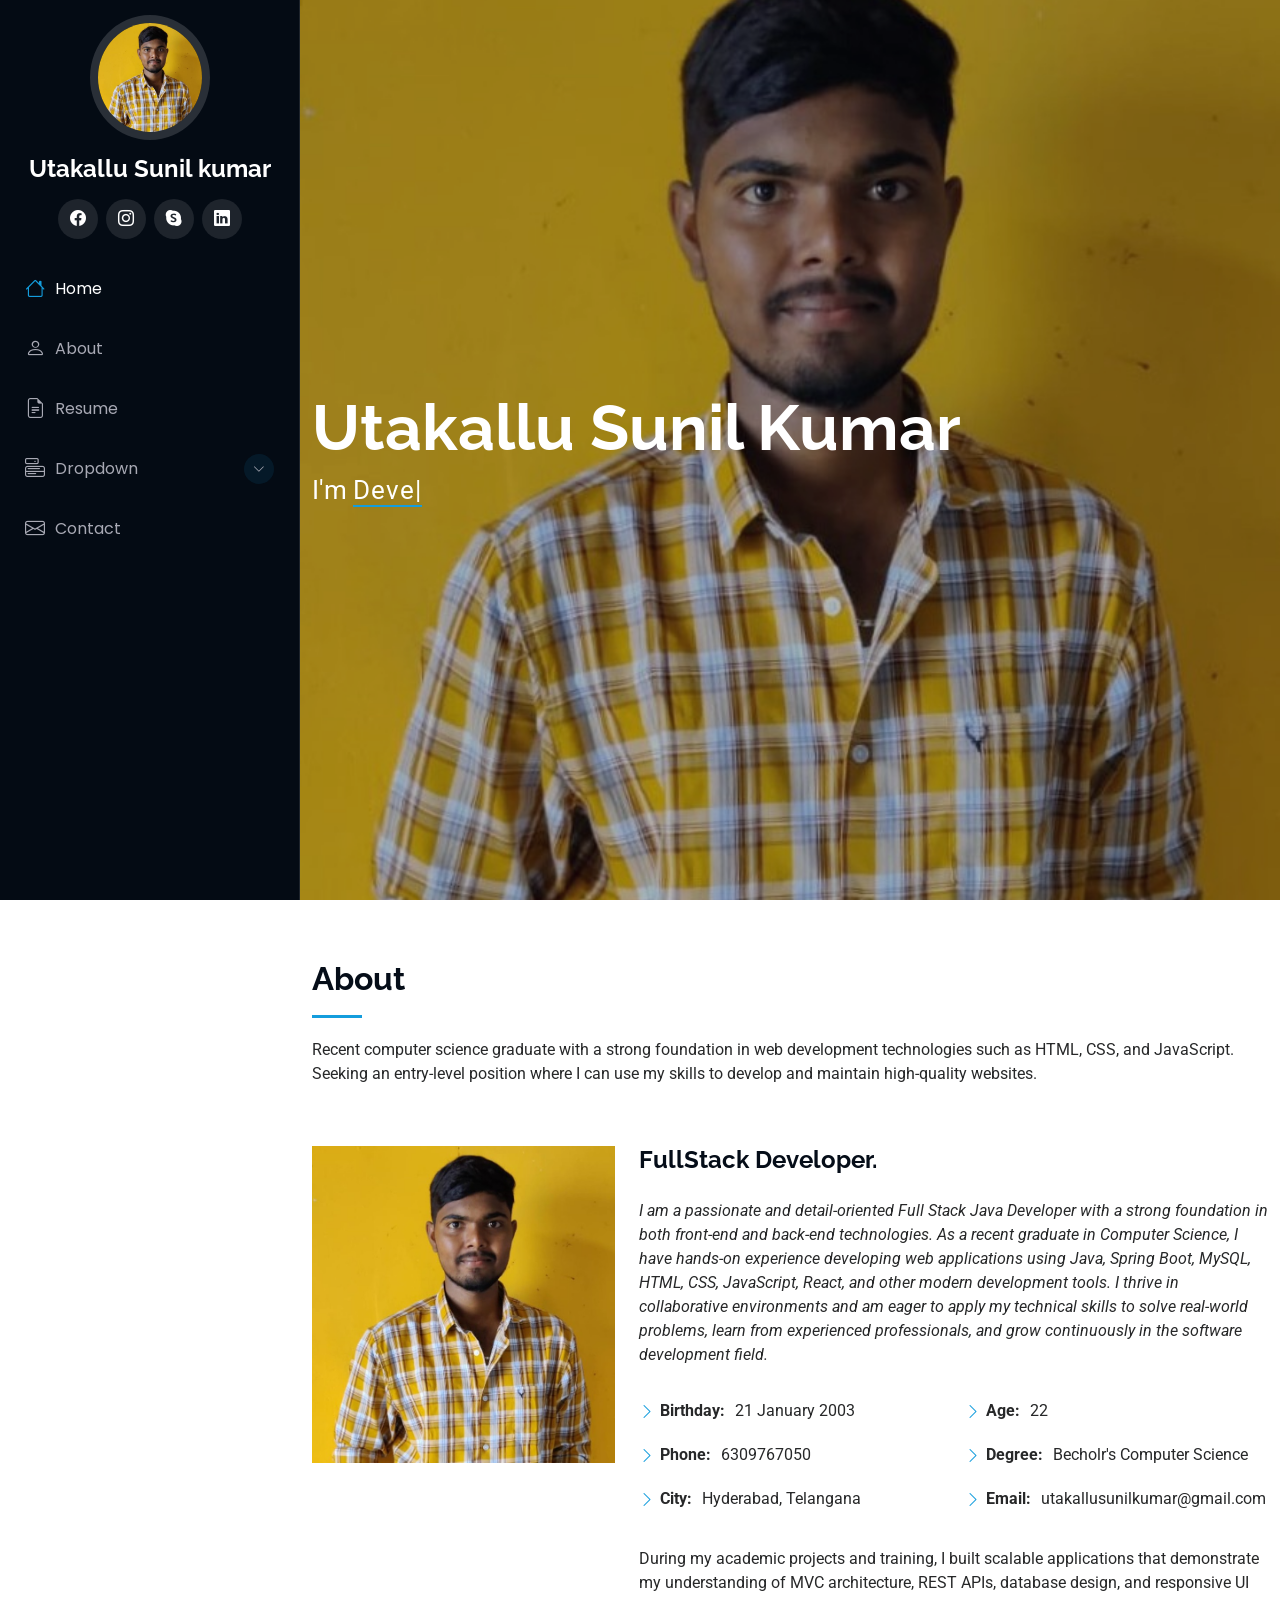
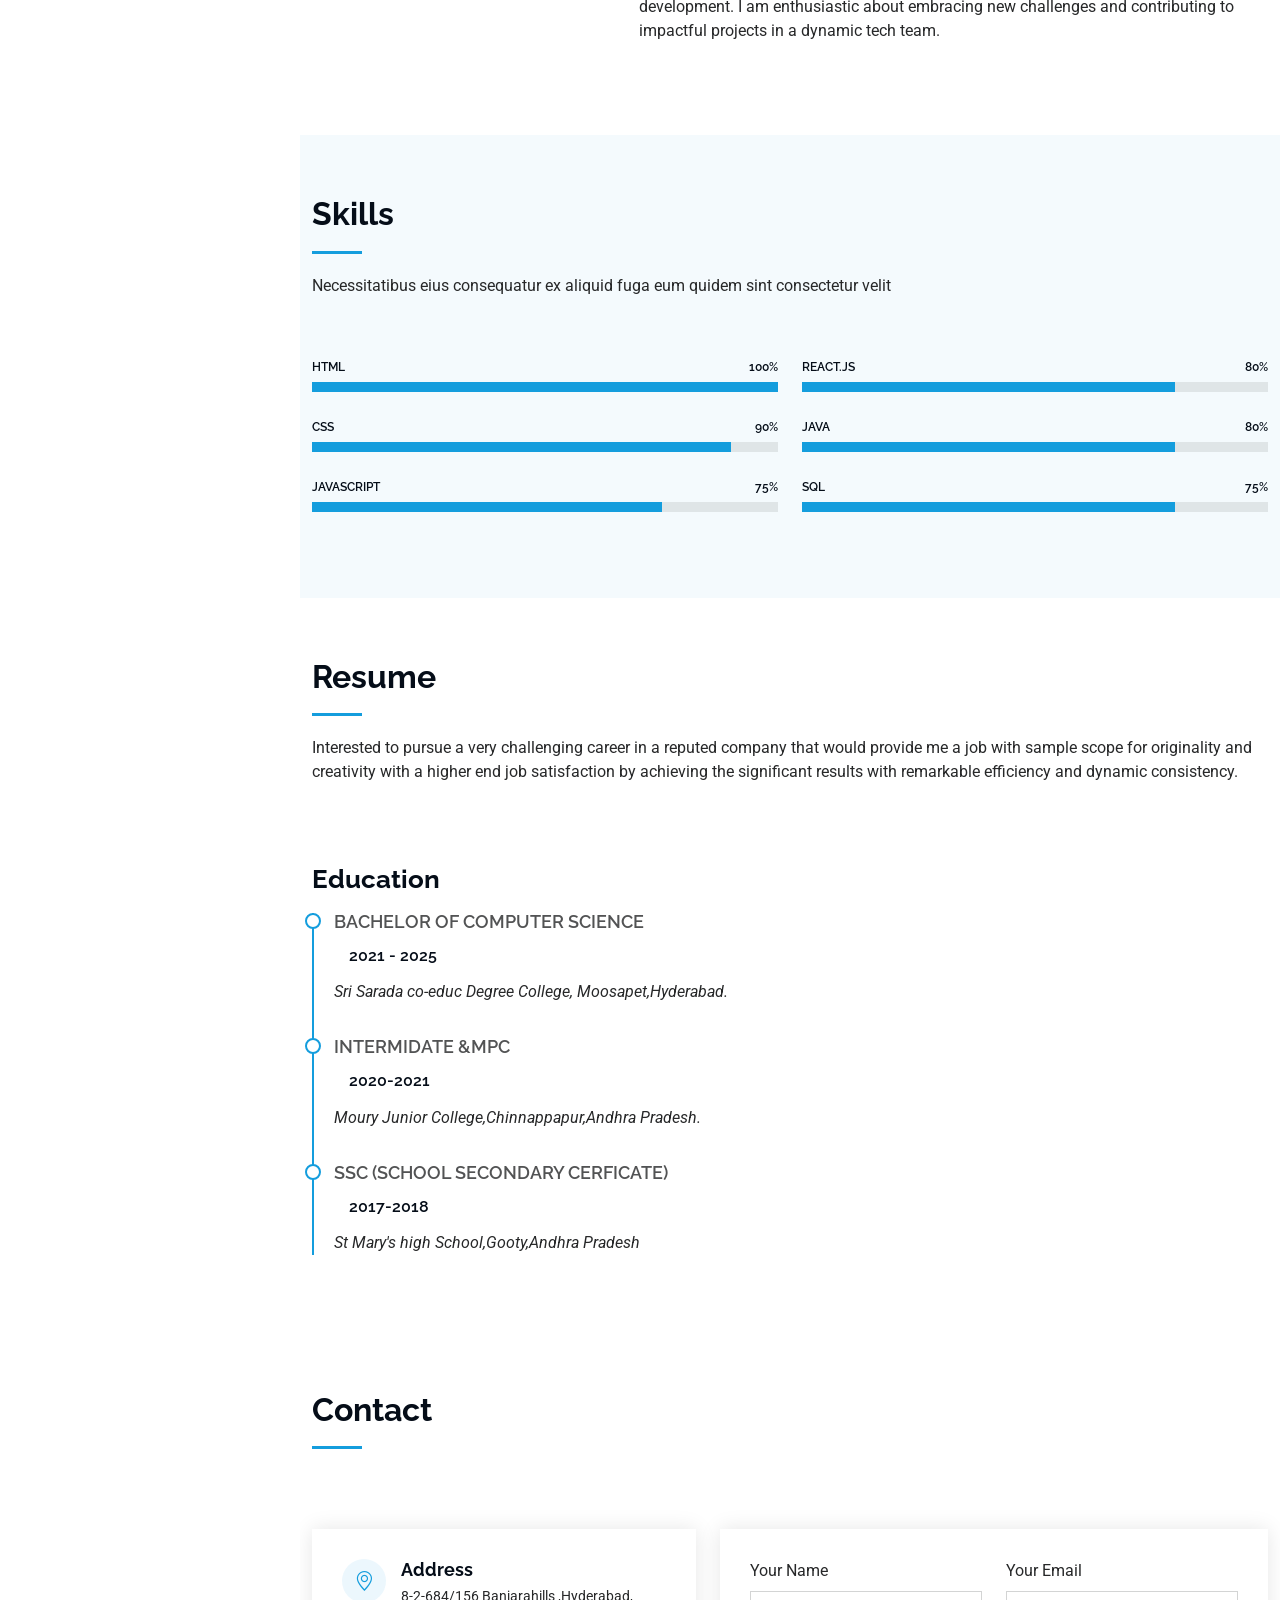
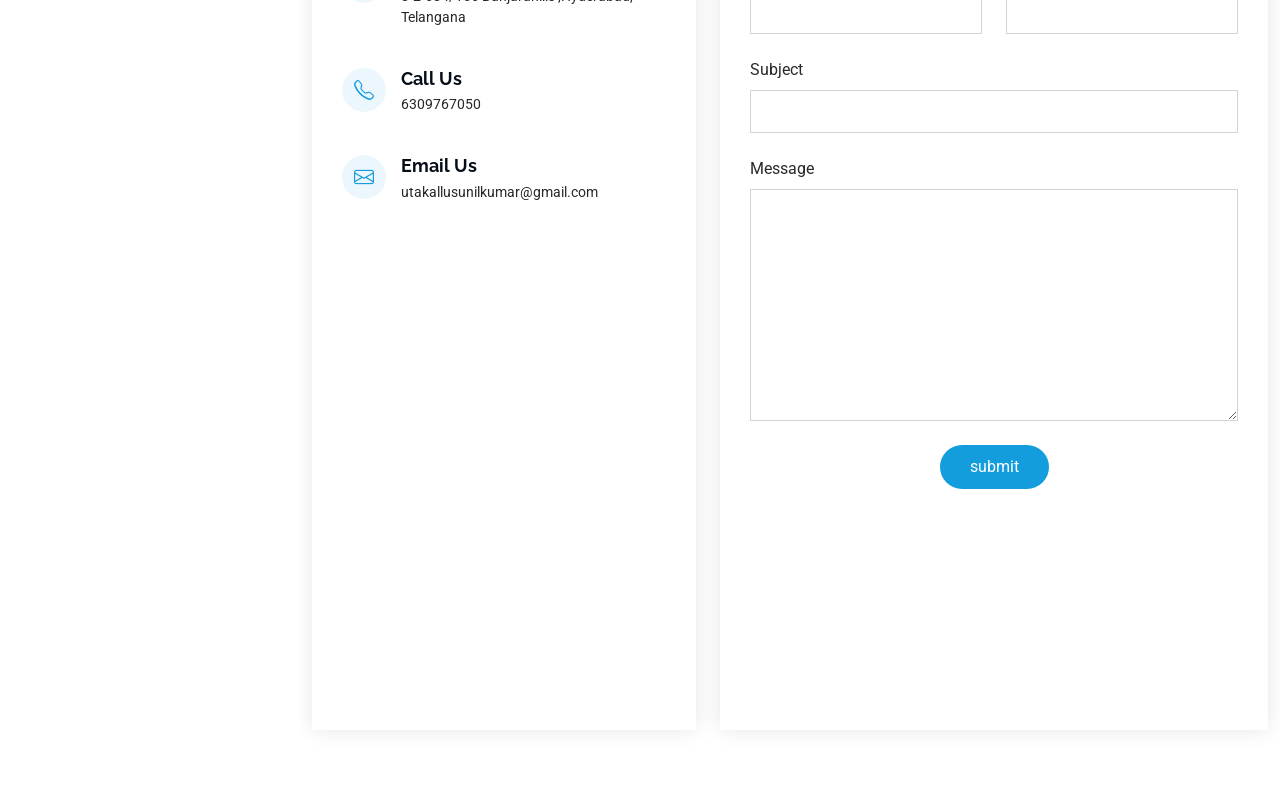
<file: iPortfolio/index.html>
<!DOCTYPE html>
<html lang="en">

<head>
  <meta charset="utf-8">
  <meta content="width=device-width, initial-scale=1.0" name="viewport">
  <title>sunilkumar</title>
  <meta content="" name="description">
  <meta content="" name="keywords">

  <!-- Favicons -->
  <link href="assets/img/favicon.png" rel="icon">
  <link href="assets/img/apple-touch-icon.png" rel="apple-touch-icon">

  <!-- Fonts -->
  <link href="https://fonts.googleapis.com" rel="preconnect">
  <link href="https://fonts.gstatic.com" rel="preconnect" crossorigin>
  <link
    href="https://fonts.googleapis.com/css2?family=Roboto:ital,wght@0,100;0,300;0,400;0,500;0,700;0,900;1,100;1,300;1,400;1,500;1,700;1,900&family=Poppins:ital,wght@0,100;0,200;0,300;0,400;0,500;0,600;0,700;0,800;0,900;1,100;1,200;1,300;1,400;1,500;1,600;1,700;1,800;1,900&family=Raleway:ital,wght@0,100;0,200;0,300;0,400;0,500;0,600;0,700;0,800;0,900;1,100;1,200;1,300;1,400;1,500;1,600;1,700;1,800;1,900&display=swap"
    rel="stylesheet">

  <!-- Vendor CSS Files -->
  <link href="assets/vendor/bootstrap/css/bootstrap.min.css" rel="stylesheet">
  <link href="assets/vendor/bootstrap-icons/bootstrap-icons.css" rel="stylesheet">
  <link href="assets/vendor/aos/aos.css" rel="stylesheet">
  <link href="assets/vendor/glightbox/css/glightbox.min.css" rel="stylesheet">
  <link href="assets/vendor/swiper/swiper-bundle.min.css" rel="stylesheet">

  <!-- Main CSS File -->
  <link href="assets/css/main.css" rel="stylesheet">

  <!-- =======================================================
  * Template Name: iPortfolio
  * Template URL: https://bootstrapmade.com/iportfolio-bootstrap-portfolio-websites-template/
  * Updated: Jun 29 2024 with Bootstrap v5.3.3
  * Author: BootstrapMade.com
  * License: https://bootstrapmade.com/license/
  ======================================================== -->
</head>

<body class="index-page">

  <header id="header" class="header dark-background d-flex flex-column">
    <i class="header-toggle d-xl-none bi bi-list"></i>

    <div class="profile-img">
      <img src="./assets/img/WhatsApp Image 2025-06-06 at 23.18.42_8cd6d3ab.jpg" alt=""
        class="img-fluid rounded-circle">
    </div>

    <a href="index.html" class="logo d-flex align-items-center justify-content-center">
      <!-- Uncomment the line below if you also wish to use an image logo -->
      <!-- <img src="assets/img/logo.png" alt=""> -->
      <h1 class="sitename">Utakallu Sunil kumar</h1>
    </a>

    <div class="social-links text-center">

      <a href="https://www.facebook.com/usunilkumar.munna?mibextid=ZbWKwL" class="facebook"><i
          class="bi bi-facebook"></i></a>
      <a href="https://www.instagram.com/sunil_kumar_6309" class="instagram"><i
          class="bi bi-instagram"></i></a>
      <a href="#" class="google-plus"><i class="bi bi-skype"></i></a>
      <a href="#" class="linkedin"><i class="bi bi-linkedin"></i></a>
    </div>

    <nav id="navmenu" class="navmenu">
      <ul>
        <li><a href="#hero" class="active"><i class="bi bi-house navicon"></i>Home</a></li>
        <li><a href="#about"><i class="bi bi-person navicon"></i> About</a></li>
        <li><a href="#resume"><i class="bi bi-file-earmark-text navicon"></i> Resume</a></li>

        <li class="dropdown"><a href="#"><i class="bi bi-menu-button navicon"></i> <span>Dropdown</span> <i
              class="bi bi-chevron-down toggle-dropdown"></i></a>
          <ul>
            <li><a href="#">Dropdown 1</a></li>
            <li class="dropdown"><a href="#"><span>Deep Dropdown</span> <i
                  class="bi bi-chevron-down toggle-dropdown"></i></a>
              <ul>
                <li><a href="#">Deep Dropdown 1</a></li>
                <li><a href="#">Deep Dropdown 2</a></li>
                <li><a href="#">Deep Dropdown 3</a></li>
                <li><a href="#">Deep Dropdown 4</a></li>
                <li><a href="#">Deep Dropdown 5</a></li>
              </ul>
            </li>
            <li><a href="#">Dropdown 2</a></li>
            <li><a href="#">Dropdown 3</a></li>
            <li><a href="#">Dropdown 4</a></li>
          </ul>
        </li>
        <li><a href="#contact"><i class="bi bi-envelope navicon"></i> Contact</a></li>
      </ul>
    </nav>

  </header>

  <main class="main">

    <!-- Hero Section -->
    <section id="hero" class="hero section dark-background">

      <img src="./assets/img/WhatsApp Image 2025-06-06 at 23.18.42_8cd6d3ab.jpg" alt="" data-aos="fade-in" class="">

      <div class="container" data-aos="fade-up" data-aos-delay="100">
        <h2>Utakallu Sunil Kumar</h2>
        <p>I'm <span class="typed" data-typed-items=" Developer">FullStack Developer</span><span
            class="typed-cursor typed-cursor--blink" aria-hidden="true"></span><span
            class="typed-cursor typed-cursor--blink" aria-hidden="true"></span></p>
      </div>

    </section><!-- /Hero Section -->

    <!-- About Section -->
    <section id="about" class="about section">

      <!-- Section Title -->
      <div class="container section-title" data-aos="fade-up">
        <h2>About</h2>
        <p>Recent computer science graduate with a strong foundation in web development technologies such as HTML, CSS,
          and JavaScript. Seeking an entry-level position where I can use my skills to develop and maintain high-quality
          websites.</p>
      </div><!-- End Section Title -->

      <div class="container" data-aos="fade-up" data-aos-delay="100">

        <div class="row gy-4 justify-content-center">
          <div class="col-lg-4">
            <img src="./assets/img/WhatsApp Image 2025-06-06 at 23.18.42_8cd6d3ab.jpg" class="img-fluid" alt="">
          </div>
          <div class="col-lg-8 content">
            <h2> FullStack Developer.</h2>
            <p class="fst-italic py-3">
              I am a passionate and detail-oriented Full Stack Java Developer with a strong foundation in both front-end
              and back-end technologies. As a recent graduate in Computer Science, I have hands-on experience developing
              web applications using Java, Spring Boot, MySQL, HTML, CSS, JavaScript, React, and other modern
              development tools. I thrive in collaborative environments and am eager to apply my technical skills to
              solve real-world problems, learn from experienced professionals, and grow continuously in the software
              development field.

            </p>
            <div class="row">
              <div class="col-lg-6">
                <ul>
                  <li><i class="bi bi-chevron-right"></i> <strong>Birthday:</strong> <span>21 January 2003</span></li>
                  <li><i class="bi bi-chevron-right"></i> <strong>Phone:</strong> <span>6309767050</span></li>
                  <li><i class="bi bi-chevron-right"></i> <strong>City:</strong> <span>Hyderabad, Telangana</span></li>
                </ul>
              </div>
              <div class="col-lg-6">
                <ul>
                  <li><i class="bi bi-chevron-right"></i> <strong>Age:</strong> <span>22</span></li>
                  <li><i class="bi bi-chevron-right"></i> <strong>Degree:</strong> <span>Becholr's Computer
                      Science</span></li>
                  <li><i class="bi bi-chevron-right"></i> <strong>Email:</strong>
                    <span>utakallusunilkumar@gmail.com</span>
                  </li>
                </ul>
              </div>
            </div>
            <p class="py-3">
              During my academic projects and training, I built scalable applications that demonstrate my understanding
              of MVC architecture, REST APIs, database design, and responsive UI development. I am enthusiastic about
              embracing new challenges and contributing to impactful projects in a dynamic tech team.
            </p>
          </div>
        </div>

      </div>

    </section><!-- /About Section -->

    <!-- Skills Section -->
    <section id="skills" class="skills section light-background">

      <!-- Section Title -->
      <div class="container section-title" data-aos="fade-up">
        <h2>Skills</h2>
        <p>Necessitatibus eius consequatur ex aliquid fuga eum quidem sint consectetur velit</p>
      </div><!-- End Section Title -->

      <div class="container" data-aos="fade-up" data-aos-delay="100">

        <div class="row skills-content skills-animation">

          <div class="col-lg-6">

            <div class="progress">
              <span class="skill"><span>HTML</span> <i class="val">100%</i></span>
              <div class="progress-bar-wrap">
                <div class="progress-bar" role="progressbar" aria-valuenow="100" aria-valuemin="0" aria-valuemax="100">
                </div>
              </div>
            </div><!-- End Skills Item -->

            <div class="progress">
              <span class="skill"><span>CSS</span> <i class="val">90%</i></span>
              <div class="progress-bar-wrap">
                <div class="progress-bar" role="progressbar" aria-valuenow="90" aria-valuemin="0" aria-valuemax="100">
                </div>
              </div>
            </div><!-- End Skills Item -->

            <div class="progress">
              <span class="skill"><span>JavaScript</span> <i class="val">75%</i></span>
              <div class="progress-bar-wrap">
                <div class="progress-bar" role="progressbar" aria-valuenow="75" aria-valuemin="0" aria-valuemax="100">
                </div>
              </div>
            </div><!-- End Skills Item -->

          </div>

          <div class="col-lg-6">

            <div class="progress">
              <span class="skill"><span>React.JS</span> <i class="val">80%</i></span>
              <div class="progress-bar-wrap">
                <div class="progress-bar" role="progressbar" aria-valuenow="80" aria-valuemin="0" aria-valuemax="100">
                </div>
              </div>
            </div><!-- End Skills Item -->


            <div class="progress">
              <span class="skill"><span>Java</span> <i class="val">80%</i></span>
              <div class="progress-bar-wrap">
                <div class="progress-bar" role="progressbar" aria-valuenow="80" aria-valuemin="0" aria-valuemax="100">
                </div>
              </div>
            </div><!--End skills item-->


            <div class="progress">
              <span class="skill"><span>SQL</span> <i class="val">75%</i></span>
              <div class="progress-bar-wrap">
                <div class="progress-bar" role="progressbar" aria-valuenow="80" aria-valuemin="0" aria-valuemax="100">
                </div>
              </div>
            </div>
          </div>

        </div>

      </div>

    </section><!-- /Skills Section -->

    <!-- Resume Section -->
    <section id="resume" class="resume section">

      <!-- Section Title -->
      <div class="container section-title" data-aos="fade-up">
        <h2>Resume</h2>
        <p>Interested to pursue a very challenging career in a reputed company that would provide me a job with sample
          scope for originality and creativity with a higher end job satisfaction by achieving the significant results
          with remarkable efficiency and dynamic consistency.</p>
      </div><!-- End Section Title -->

      <div class="container">

        <div class="row">

          <div class="col-lg-6" data-aos="fade-up" data-aos-delay="100">
            <!-- <h3 class="resume-title">Sumary</h3>

            <div class="resume-item pb-0">
              <h4>Brandon Johnson</h4>
              <p><em>Innovative and deadline-driven Graphic Designer with 3+ years of experience designing and developing user-centered digital/print marketing material from initial concept to final, polished deliverable.</em></p>
              <ul>
                <li>Portland par 127,Orlando, FL</li>
                <li>(123) 456-7891</li>
                <li>alice.barkley@example.com</li>
              </ul>
            </div>Edn Resume Item -->

            <h3 class="resume-title">Education</h3>
            <div class="resume-item">
              <h4>Bachelor of Computer Science</h4>
              <h5>2021 - 2025</h5>
              <p><em>Sri Sarada co-educ Degree College, Moosapet,Hyderabad.</em></p>
              <p></p>
            </div><!-- Edn Resume Item -->

            <div class="resume-item">
              <h4>Intermidate &amp;MPC</h4>
              <h5>2020-2021</h5>
              <p><em>Moury Junior College,Chinnappapur,Andhra Pradesh.</em></p>
              <p></p>
            </div><!-- Edn Resume Item -->
            <div class="resume-item">
              <h4>SSC (School Secondary Cerficate)</h4>
              <h5>2017-2018</h5>
              <p><em>St Mary's high School,Gooty,Andhra Pradesh</em></p>

            </div>
          </div>

          <!-- <div class="col-lg-6" data-aos="fade-up" data-aos-delay="200">
            <h3 class="resume-title">Professional Experience</h3>
            <div class="resume-item">
              <h4>Senior graphic design specialist</h4>
              <h5>2019 - Present</h5>
              <p><em>Experion, New York, NY </em></p>
              <ul>
                <li>Lead in the design, development, and implementation of the graphic, layout, and production communication materials</li>
                <li>Delegate tasks to the 7 members of the design team and provide counsel on all aspects of the project. </li>
                <li>Supervise the assessment of all graphic materials in order to ensure quality and accuracy of the design</li>
                <li>Oversee the efficient use of production project budgets ranging from $2,000 - $25,000</li>
              </ul>
            </div>Edn Resume Item -->

          <!-- <div class="resume-item">
              <h4>Graphic design specialist</h4>
              <h5>2017 - 2018</h5>
              <p><em>Stepping Stone Advertising, New York, NY</em></p>
              <ul>
                <li>Developed numerous marketing programs (logos, brochures,infographics, presentations, and advertisements).</li>
                <li>Managed up to 5 projects or tasks at a given time while under pressure</li>
                <li>Recommended and consulted with clients on the most appropriate graphic design</li>
                <li>Created 4+ design presentations and proposals a month for clients and account managers</li>
              </ul>
            </div>Edn Resume Item -->

        </div>

      </div>

      </div>

    </section><!-- /Resume Section -->

    <!-- Contact Section -->
    <section id="contact" class="contact section">

      <!-- Section Title -->
      <div class="container section-title" data-aos="fade-up">
        <h2>Contact</h2>
        <p></p>
      </div><!-- End Section Title -->

      <div class="container" data-aos="fade-up" data-aos-delay="100">

        <div class="row gy-4">

          <div class="col-lg-5">

            <div class="info-wrap">
              <div class="info-item d-flex" data-aos="fade-up" data-aos-delay="200">
                <i class="bi bi-geo-alt flex-shrink-0"></i>
                <div>
                  <h3>Address</h3>
                  <p>8-2-684/156 Banjarahills ,Hyderabad, Telangana</p>
                </div>
              </div><!-- End Info Item -->

              <div class="info-item d-flex" data-aos="fade-up" data-aos-delay="300">
                <i class="bi bi-telephone flex-shrink-0"></i>
                <div>
                  <h3>Call Us</h3>
                  <p>6309767050</p>
                </div>
              </div><!-- End Info Item -->

              <div class="info-item d-flex" data-aos="fade-up" data-aos-delay="400">
                <i class="bi bi-envelope flex-shrink-0"></i>
                <div>
                  <h3>Email Us</h3>
                  <p>utakallusunilkumar@gmail.com</p>
                </div>
              </div><!-- End Info Item -->

              <iframe src="https://www.google.com/maps/embed?pb=!1m17!1m12!1m3!1d3807.0638750360363!2d78.431264!3d17.408722!2m3!1f0!2f0!3f0!3m2!1i1024!2i768!4f13.1!3m2!1m1!2zMTfCsDI0JzMxLjQiTiA3OMKwMjUnNTIuNiJF!5e0!3m2!1sen!2sin!4v1749729979135!5m2!1sen!2sin" width="600" height="450" style="border:0;" allowfullscreen="" loading="lazy" referrerpolicy="no-referrer-when-downgrade"></iframe>
                
                
            </div>
          </div>

          <div class="col-lg-7">
            <form action="forms/contact.php" method="post" class="php-email-form" data-aos="fade-up"
              data-aos-delay="200">
              <div class="row gy-4">

                <div class="col-md-6">
                  <label for="name-field" class="pb-2">Your Name</label>
                  <input type="text" name="name" id="name-field" class="form-control" required="">
                </div>

                <div class="col-md-6">
                  <label for="email-field" class="pb-2">Your Email</label>
                  <input type="email" class="form-control" name="email" id="email-field" required="">
                </div>

                <div class="col-md-12">
                  <label for="subject-field" class="pb-2">Subject</label>
                  <input type="text" class="form-control" name="subject" id="subject-field" required="">
                </div>

                <div class="col-md-12">
                  <label for="message-field" class="pb-2">Message</label>
                  <textarea class="form-control" name="message" rows="10" id="message-field" required=""></textarea>
                </div>

                <div class="col-md-12 text-center">
                  <div class="loading">Loading</div>
                  <div class="error-message"></div>
                  <div class="sent-message">Your message has been sent. Thank you!</div>

                  <button type="submit" onclick="send">submit</button>
                
                </div>

              </div>
            </form>
          </div><!-- End Contact Form -->

        </div>

      </div>

    </section><!-- /Contact Section -->

  </main>

  <!-- Scroll Top -->
  <a href="#" id="scroll-top" class="scroll-top d-flex align-items-center justify-content-center"><i
      class="bi bi-arrow-up-short"></i></a>

  <!-- Preloader -->
  <div id="preloader"></div>

  <!-- Vendor JS Files -->
  <script src="assets/vendor/bootstrap/js/bootstrap.bundle.min.js"></script>
  <script src="assets/vendor/php-email-form/validate.js"></script>
  <script src="assets/vendor/aos/aos.js"></script>
  <script src="assets/vendor/typed.js/typed.umd.js"></script>
  <script src="assets/vendor/purecounter/purecounter_vanilla.js"></script>
  <script src="assets/vendor/waypoints/noframework.waypoints.js"></script>
  <script src="assets/vendor/glightbox/js/glightbox.min.js"></script>
  <script src="assets/vendor/imagesloaded/imagesloaded.pkgd.min.js"></script>
  <script src="assets/vendor/isotope-layout/isotope.pkgd.min.js"></script>
  <script src="assets/vendor/swiper/swiper-bundle.min.js"></script>

  <!-- Main JS File -->
  <script src="assets/js/main.js"></script>

</body>

</html>
</file>
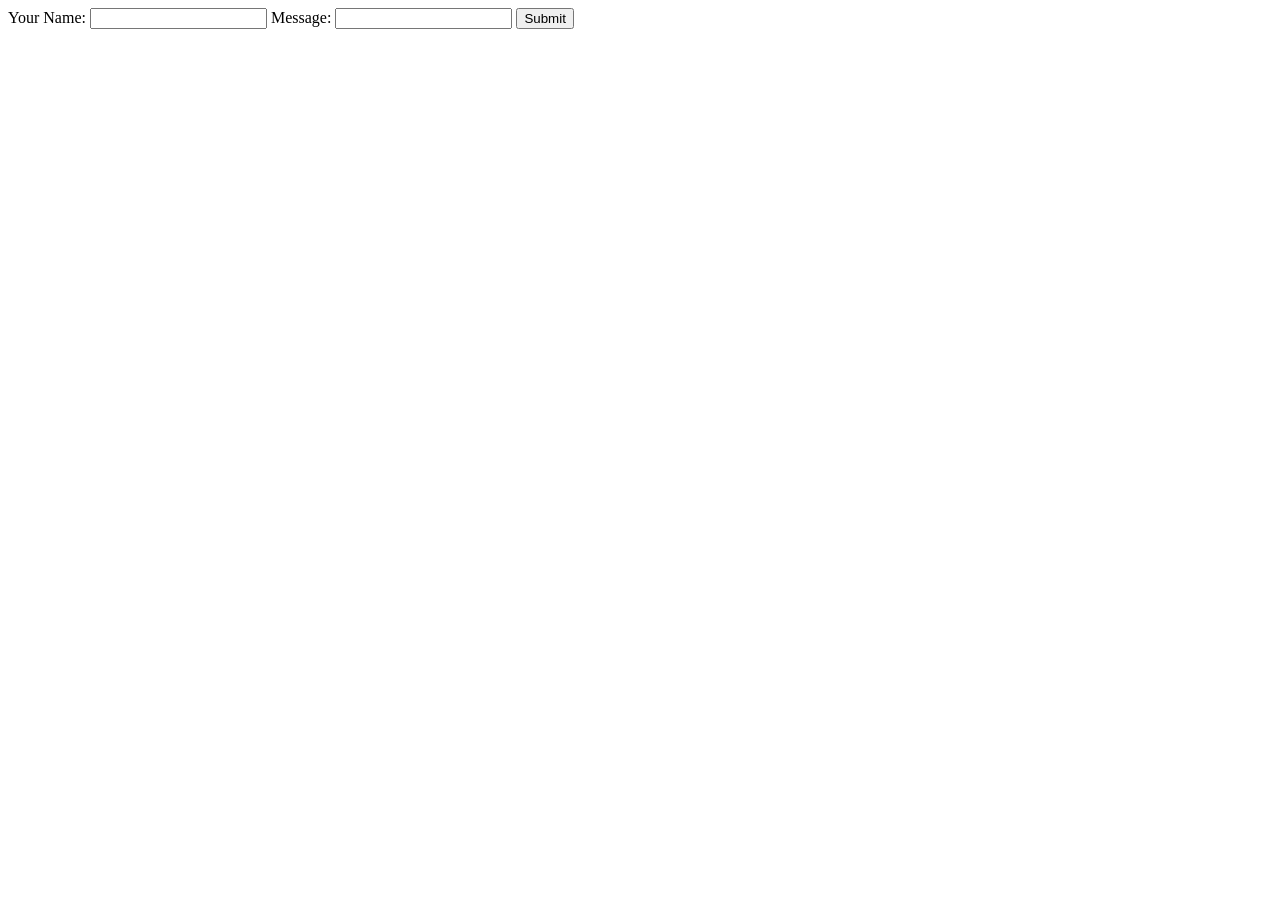
<file: Example/submit.html>
<!DOCTYPE html>
<html>
<head>
  <title>WhatsApp Submit</title>
</head>
<body>

  <form id="whatsappForm">
    <label for="name">Your Name:</label>
    <input type="text" id="name" required>

    <label for="message">Message:</label>
    <input type="text" id="message" required>

    <button type="submit">Submit</button>
  </form>

  <script>
    document.getElementById("whatsappForm").addEventListener("submit", function(event) {
      event.preventDefault(); // Prevent form from submitting normally

      const name = document.getElementById("name").value;
      const message = document.getElementById("message").value;

      const phoneNumber = "1234567890"; // 🔁 Replace with your WhatsApp number (with country code, no +)
      const text = `Hello, my name is ${encodeURIComponent(name)}. ${encodeURIComponent(message)}`;

      const whatsappURL = `https://wa.me/${phoneNumber}?text=${text}`;

      // Open WhatsApp link
      window.open(whatsappURL, "_blank");
    });
  </script>

</body>
</html>
</file>
<file: iPortfolio/assets/css/main.css>
/**
* Template Name: iPortfolio
* Template URL: https://bootstrapmade.com/iportfolio-bootstrap-portfolio-websites-template/
* Updated: Jun 29 2024 with Bootstrap v5.3.3
* Author: BootstrapMade.com
* License: https://bootstrapmade.com/license/
*/

/*--------------------------------------------------------------
# Font & Color Variables
# Help: https://bootstrapmade.com/color-system/
--------------------------------------------------------------*/
/* Fonts */
:root {
  --default-font: "Roboto",  system-ui, -apple-system, "Segoe UI", Roboto, "Helvetica Neue", Arial, "Noto Sans", "Liberation Sans", sans-serif, "Apple Color Emoji", "Segoe UI Emoji", "Segoe UI Symbol", "Noto Color Emoji";
  --heading-font: "Raleway",  sans-serif;
  --nav-font: "Poppins",  sans-serif;
}

/* Global Colors - The following color variables are used throughout the website. Updating them here will change the color scheme of the entire website */
:root { 
  --background-color: #ffffff; /* Background color for the entire website, including individual sections */
  --default-color: #272829; /* Default color used for the majority of the text content across the entire website */
  --heading-color: #050d18; /* Color for headings, subheadings and title throughout the website */
  --accent-color: #149ddd; /* Accent color that represents your brand on the website. It's used for buttons, links, and other elements that need to stand out */
  --surface-color: #ffffff; /* The surface color is used as a background of boxed elements within sections, such as cards, icon boxes, or other elements that require a visual separation from the global background. */
  --contrast-color: #ffffff; /* Contrast color for text, ensuring readability against backgrounds of accent, heading, or default colors. */
}

/* Nav Menu Colors - The following color variables are used specifically for the navigation menu. They are separate from the global colors to allow for more customization options */
:root {
  --nav-color: #a8a9b4;  /* The default color of the main navmenu links */
  --nav-hover-color: #ffffff; /* Applied to main navmenu links when they are hovered over or active */
  --nav-mobile-background-color: #040b14; /* Used as the background color for mobile navigation menu */
  --nav-dropdown-background-color: #040b14; /* Used as the background color for dropdown items that appear when hovering over primary navigation items */
  --nav-dropdown-color: #a8a9b4; /* Used for navigation links of the dropdown items in the navigation menu. */
  --nav-dropdown-hover-color: #ffffff; /* Similar to --nav-hover-color, this color is applied to dropdown navigation links when they are hovered over. */
}

/* Color Presets - These classes override global colors when applied to any section or element, providing reuse of the sam color scheme. */

.light-background {
  --background-color: #f4fafd;
  --surface-color: #ffffff;
}

.dark-background {
  --background-color: #040b14;
  --default-color: #ffffff;
  --heading-color: #ffffff;
  --surface-color: #151f2b;
  --contrast-color: #ffffff;
}

/* Smooth scroll */
:root {
  scroll-behavior: smooth;
}

/*--------------------------------------------------------------
# General Styling & Shared Classes
--------------------------------------------------------------*/
body {
  color: var(--default-color);
  background-color: var(--background-color);
  font-family: var(--default-font);
}

a {
  color: var(--accent-color);
  text-decoration: none;
  transition: 0.3s;
}

a:hover {
  color: color-mix(in srgb, var(--accent-color), transparent 25%);
  text-decoration: none;
}

h1,
h2,
h3,
h4,
h5,
h6 {
  color: var(--heading-color);
  font-family: var(--heading-font);
}

/* PHP Email Form Messages
------------------------------*/
.php-email-form .error-message {
  display: none;
  background: #df1529;
  color: #ffffff;
  text-align: left;
  padding: 15px;
  margin-bottom: 24px;
  font-weight: 600;
}

.php-email-form .sent-message {
  display: none;
  color: #ffffff;
  background: #059652;
  text-align: center;
  padding: 15px;
  margin-bottom: 24px;
  font-weight: 600;
}

.php-email-form .loading {
  display: none;
  background: var(--surface-color);
  text-align: center;
  padding: 15px;
  margin-bottom: 24px;
}

.php-email-form .loading:before {
  content: "";
  display: inline-block;
  border-radius: 50%;
  width: 24px;
  height: 24px;
  margin: 0 10px -6px 0;
  border: 3px solid var(--accent-color);
  border-top-color: var(--surface-color);
  animation: php-email-form-loading 1s linear infinite;
}

@keyframes php-email-form-loading {
  0% {
    transform: rotate(0deg);
  }

  100% {
    transform: rotate(360deg);
  }
}

/*--------------------------------------------------------------
# Global Header
--------------------------------------------------------------*/
.header {
  color: var(--default-color);
  background-color: var(--background-color);
  position: fixed;
  top: 0;
  left: 0;
  bottom: 0;
  padding: 0 15px;
  width: 300px;
  transition: all ease-in-out 0.3s;
  overflow-y: auto;
  z-index: 997;
  border-right: 1px solid color-mix(in srgb, var(--default-color), transparent 90%);
}

.header .profile-img img {
  margin: 15px auto;
  display: block;
  width: 120px;
  border: 8px solid color-mix(in srgb, var(--default-color), transparent 85%);
}

.header .logo {
  line-height: 1;
  margin-bottom: 15px;
}

.header .logo img {
  max-height: 32px;
  margin-right: 8px;
}

.header .logo h1 {
  font-size: 24px;
  margin: 0;
  font-weight: 700;
  color: var(--heading-color);
}

.header .social-links {
  margin: 0 0 20px 0;
}

.header .social-links a {
  font-size: 16px;
  display: inline-flex;
  align-items: center;
  justify-content: center;
  background: color-mix(in srgb, var(--default-color), transparent 90%);
  color: var(--default-color);
  margin: 0 2px;
  border-radius: 50%;
  text-align: center;
  width: 40px;
  height: 40px;
  transition: 0.3s;
}

.header .social-links a:hover {
  color: var(--contrast-color);
  background: var(--accent-color);
}

@media (min-width: 1200px) {

  .header~main,
  .header~#footer {
    margin-left: 300px;
  }
}

@media (max-width: 1199px) {
  .header {
    left: -100%;
  }
}

.header.header-show {
  left: 0;
}

.header .header-toggle {
  color: var(--contrast-color);
  background-color: var(--accent-color);
  font-size: 22px;
  display: flex;
  align-items: center;
  justify-content: center;
  width: 40px;
  height: 40px;
  border-radius: 50%;
  cursor: pointer;
  position: fixed;
  top: 15px;
  right: 15px;
  z-index: 9999;
  transition: background-color 0.3s;
}

.header .header-toggle:hover {
  color: var(--contrast-color);
  background-color: color-mix(in srgb, var(--accent-color) 90%, white 15%);
}

/*--------------------------------------------------------------
# Navigation Menu
--------------------------------------------------------------*/
.mobile-nav-toggle {
  display: none;
}

.navmenu {
  padding: 0;
  z-index: 9997;
}

.navmenu ul {
  list-style: none;
  padding: 0 0 20px 0;
  margin: 0;
}

.navmenu a,
.navmenu a:focus {
  color: var(--nav-color);
  padding: 15px 10px;
  font-family: var(--nav-font);
  font-size: 16px;
  font-weight: 400;
  display: flex;
  align-items: center;
  white-space: nowrap;
  transition: 0.3s;
  width: 100%;
}

.navmenu a .navicon,
.navmenu a:focus .navicon {
  font-size: 20px;
  margin-right: 10px;
}

.navmenu a .toggle-dropdown,
.navmenu a:focus .toggle-dropdown {
  font-size: 12px;
  line-height: 0;
  margin-left: auto;
  width: 30px;
  height: 30px;
  display: flex;
  align-items: center;
  justify-content: center;
  border-radius: 50%;
  transition: 0.3s;
  flex-shrink: 0;
  background-color: color-mix(in srgb, var(--accent-color), transparent 90%);
}

.navmenu a .toggle-dropdown:hover,
.navmenu a:focus .toggle-dropdown:hover {
  background-color: var(--accent-color);
  color: var(--contrast-color);
}

.navmenu a:hover,
.navmenu .active,
.navmenu .active:focus {
  color: var(--nav-hover-color);
}

.navmenu a:hover .navicon,
.navmenu .active .navicon,
.navmenu .active:focus .navicon {
  color: var(--accent-color);
}

.navmenu .active .toggle-dropdown,
.navmenu .active:focus .toggle-dropdown {
  background-color: var(--accent-color);
  color: var(--contrast-color);
  transform: rotate(180deg);
}

.navmenu .dropdown {
  display: block;
}

.navmenu .dropdown a,
.navmenu .dropdown a:focus {
  color: --nav-dropdown-color;
}

.navmenu .dropdown a:hover,
.navmenu .dropdown .active,
.navmenu .dropdown .active:focus {
  color: var(--nav-dropdown-hover-color);
}

.navmenu .dropdown ul {
  position: static;
  display: none;
  z-index: 99;
  padding: 5px 10px;
  margin: 5px 10px;
  background-color: var(--nav-dropdown-background-color);
  border: 1px solid color-mix(in srgb, var(--default-color), transparent 90%);
  box-shadow: none;
  transition: all 0.5s ease-in-out;
}

.navmenu .dropdown ul ul {
  background-color: rgba(33, 37, 41, 0.1);
}

.navmenu .dropdown>.dropdown-active {
  display: block;
  background-color: rgba(33, 37, 41, 0.03);
}

/*--------------------------------------------------------------
# Global Footer
--------------------------------------------------------------*/
.footer {
  color: var(--default-color);
  background-color: var(--background-color);
  font-size: 14px;
  padding: 40px 0;
  position: relative;
  border-top: 1px solid color-mix(in srgb, var(--default-color), transparent 90%);
}

.footer .copyright p {
  margin-bottom: 0;
}

.footer .credits {
  margin-top: 4px;
  font-size: 13px;
  text-align: center;
}

/*--------------------------------------------------------------
# Preloader
--------------------------------------------------------------*/
#preloader {
  position: fixed;
  inset: 0;
  z-index: 999999;
  overflow: hidden;
  background: var(--background-color);
  transition: all 0.6s ease-out;
}

#preloader:before {
  content: "";
  position: fixed;
  top: calc(50% - 30px);
  left: calc(50% - 30px);
  border: 6px solid #ffffff;
  border-color: var(--accent-color) transparent var(--accent-color) transparent;
  border-radius: 50%;
  width: 60px;
  height: 60px;
  animation: animate-preloader 1.5s linear infinite;
}

@keyframes animate-preloader {
  0% {
    transform: rotate(0deg);
  }

  100% {
    transform: rotate(360deg);
  }
}

/*--------------------------------------------------------------
# Scroll Top Button
--------------------------------------------------------------*/
.scroll-top {
  position: fixed;
  visibility: hidden;
  opacity: 0;
  right: 15px;
  bottom: -15px;
  z-index: 99999;
  background-color: var(--accent-color);
  width: 44px;
  height: 44px;
  border-radius: 50px;
  transition: all 0.4s;
}

.scroll-top i {
  font-size: 24px;
  color: var(--contrast-color);
  line-height: 0;
}

.scroll-top:hover {
  background-color: color-mix(in srgb, var(--accent-color), transparent 20%);
  color: var(--contrast-color);
}

.scroll-top.active {
  visibility: visible;
  opacity: 1;
  bottom: 15px;
}

/*--------------------------------------------------------------
# Disable aos animation delay on mobile devices
--------------------------------------------------------------*/
@media screen and (max-width: 768px) {
  [data-aos-delay] {
    transition-delay: 0 !important;
  }
}

/*--------------------------------------------------------------
# Global Page Titles & Breadcrumbs
--------------------------------------------------------------*/
.page-title {
  color: var(--default-color);
  background-color: var(--background-color);
  padding: 25px 0;
  position: relative;
}

.page-title h1 {
  font-size: 24px;
  font-weight: 700;
}

.page-title .breadcrumbs ol {
  display: flex;
  flex-wrap: wrap;
  list-style: none;
  padding: 0;
  margin: 0;
  font-size: 14px;
  font-weight: 400;
}

.page-title .breadcrumbs ol li+li {
  padding-left: 10px;
}

.page-title .breadcrumbs ol li+li::before {
  content: "/";
  display: inline-block;
  padding-right: 10px;
  color: color-mix(in srgb, var(--default-color), transparent 70%);
}

/*--------------------------------------------------------------
# Global Sections
--------------------------------------------------------------*/
section,
.section {
  color: var(--default-color);
  background-color: var(--background-color);
  padding: 60px 0;
  overflow: clip;
}

/*--------------------------------------------------------------
# Global Section Titles
--------------------------------------------------------------*/
.section-title {
  padding-bottom: 60px;
  position: relative;
}

.section-title h2 {
  font-size: 32px;
  font-weight: 700;
  margin-bottom: 20px;
  padding-bottom: 20px;
  position: relative;
}

.section-title h2:after {
  content: "";
  position: absolute;
  display: block;
  width: 50px;
  height: 3px;
  background: var(--accent-color);
  left: 0;
  bottom: 0;
}

.section-title p {
  margin-bottom: 0;
}

/*--------------------------------------------------------------
# Hero Section
--------------------------------------------------------------*/
.hero {
  width: 100%;
  min-height: 100vh;
  position: relative;
  padding: 80px 0;
  display: flex;
  align-items: center;
  justify-content: center;
}

.hero img {
  position: absolute;
  inset: 0;
  display: block;
  width: 100%;
  height: 100%;
  object-fit: cover;
  z-index: 1;
}

.hero:before {
  content: "";
  background: color-mix(in srgb, var(--background-color), transparent 70%);
  position: absolute;
  inset: 0;
  z-index: 2;
}

.hero .container {
  position: relative;
  z-index: 3;
}

.hero h2 {
  margin: 0;
  font-size: 64px;
  font-weight: 700;
}

.hero p {
  margin: 5px 0 0 0;
  font-size: 26px;
}

.hero p span {
  letter-spacing: 1px;
  border-bottom: 2px solid var(--accent-color);
}

.hero .social-links {
  margin-top: 25px;
}

.hero .social-links a {
  font-size: 24px;
  display: inline-block;
  color: color-mix(in srgb, var(--default-color), transparent 50%);
  line-height: 1;
  margin-right: 20px;
  transition: 0.3s;
}

.hero .social-links a:hover {
  color: var(--accent-color);
}

@media (max-width: 768px) {
  .hero h2 {
    font-size: 32px;
  }

  .hero p {
    font-size: 20px;
  }
}

/*--------------------------------------------------------------
# About Section
--------------------------------------------------------------*/
.about .content h2 {
  font-weight: 700;
  font-size: 24px;
}

.about .content ul {
  list-style: none;
  padding: 0;
}

.about .content ul li {
  margin-bottom: 20px;
  display: flex;
  align-items: center;
}

.about .content ul strong {
  margin-right: 10px;
}

.about .content ul i {
  font-size: 16px;
  margin-right: 5px;
  color: var(--accent-color);
  line-height: 0;
}

/*--------------------------------------------------------------
# Stats Section
--------------------------------------------------------------*/
.stats .stats-item {
  padding: 30px;
  width: 100%;
}

.stats .stats-item i {
  color: var(--accent-color);
  display: block;
  font-size: 44px;
  float: left;
  line-height: 0;
}

.stats .stats-item .purecounter {
  color: var(--heading-color);
  font-size: 48px;
  line-height: 40px;
  display: block;
  font-weight: 700;
  margin-left: 60px;
}

.stats .stats-item p {
  color: color-mix(in srgb, var(--default-color), transparent 40%);
  padding: 15px 0 0 0;
  margin: 0 0 0 60px;
  font-family: var(--heading-font);
  font-size: 14px;
}

/*--------------------------------------------------------------
# Skills Section
--------------------------------------------------------------*/
.skills .progress {
  height: 60px;
  display: block;
  background: none;
  border-radius: 0;
}

.skills .progress .skill {
  color: var(--heading-color);
  padding: 0;
  margin: 0 0 6px 0;
  text-transform: uppercase;
  display: block;
  font-weight: 600;
  font-family: var(--heading-font);
}

.skills .progress .skill .val {
  float: right;
  font-style: normal;
}

.skills .progress-bar-wrap {
  background: color-mix(in srgb, var(--default-color), transparent 90%);
  height: 10px;
}

.skills .progress-bar {
  width: 1px;
  height: 10px;
  transition: 0.9s;
  background-color: var(--accent-color);
}

/*--------------------------------------------------------------
# Resume Section
--------------------------------------------------------------*/
.resume .resume-title {
  color: var(--heading-color);
  font-size: 26px;
  font-weight: 700;
  margin-top: 20px;
  margin-bottom: 20px;

}

.resume .resume-item {
  padding: 0 0 20px 20px;
  margin-top: -2px;
  border-left: 2px solid var(--accent-color);
  position: relative;
 
}

.resume .resume-item h4 {
  line-height: 18px;
  font-size: 18px;
  font-weight: 600;
  text-transform: uppercase;
  color: color-mix(in srgb, var(--default-color), transparent 20%);
  margin-bottom: 10px;

}

.resume .resume-item h5 {
  font-size: 16px;
  padding: 5px 15px;
  display: inline-block;
  font-weight: 600;
  margin-bottom: 10px;
}

.resume .resume-item ul {
  padding-left: 20px;
}

.resume .resume-item ul li {
  padding-bottom: 10px;
}

.resume .resume-item:last-child {
  padding-bottom: 0;
}

.resume .resume-item::before {
  content: "";
  position: absolute;
  width: 16px;
  height: 16px;
  border-radius: 50px;
  left: -9px;
  top: 0;
  background: var(--background-color);
  border: 2px solid var(--accent-color);
  
}

/*--------------------------------------------------------------
# Portfolio Section
--------------------------------------------------------------*/
.portfolio .portfolio-filters {
  padding: 0;
  margin: 0 auto 20px auto;
  list-style: none;
  text-align: center;
}

.portfolio .portfolio-filters li {
  cursor: pointer;
  display: inline-block;
  padding: 0;
  font-size: 14px;
  font-weight: 400;
  margin: 0 10px;
  line-height: 1;
  text-transform: uppercase;
  margin-bottom: 10px;
  transition: all 0.3s ease-in-out;
}

.portfolio .portfolio-filters li:hover,
.portfolio .portfolio-filters li.filter-active {
  color: var(--accent-color);
}

.portfolio .portfolio-filters li:first-child {
  margin-left: 0;
}

.portfolio .portfolio-filters li:last-child {
  margin-right: 0;
}

@media (max-width: 575px) {
  .portfolio .portfolio-filters li {
    font-size: 14px;
    margin: 0 5px;
  }
}

.portfolio .portfolio-content {
  position: relative;
  overflow: hidden;
}

.portfolio .portfolio-content img {
  transition: 0.3s;
}

.portfolio .portfolio-content .portfolio-info {
  opacity: 0;
  position: absolute;
  inset: 0;
  z-index: 3;
  transition: all ease-in-out 0.3s;
  background: rgba(0, 0, 0, 0.6);
  padding: 15px;
}

.portfolio .portfolio-content .portfolio-info h4 {
  font-size: 14px;
  padding: 5px 10px;
  font-weight: 400;
  color: #ffffff;
  display: inline-block;
  background-color: var(--accent-color);
}

.portfolio .portfolio-content .portfolio-info p {
  position: absolute;
  bottom: 10px;
  text-align: center;
  display: inline-block;
  left: 0;
  right: 0;
  font-size: 16px;
  font-weight: 600;
  color: rgba(255, 255, 255, 0.8);
}

.portfolio .portfolio-content .portfolio-info .preview-link,
.portfolio .portfolio-content .portfolio-info .details-link {
  position: absolute;
  left: calc(50% - 40px);
  font-size: 26px;
  top: calc(50% - 14px);
  color: #fff;
  transition: 0.3s;
  line-height: 1.2;
}

.portfolio .portfolio-content .portfolio-info .preview-link:hover,
.portfolio .portfolio-content .portfolio-info .details-link:hover {
  color: var(--accent-color);
}

.portfolio .portfolio-content .portfolio-info .details-link {
  left: 50%;
  font-size: 34px;
  line-height: 0;
}

.portfolio .portfolio-content:hover .portfolio-info {
  opacity: 1;
}

.portfolio .portfolio-content:hover img {
  transform: scale(1.1);
}

/*--------------------------------------------------------------
# Services Section
--------------------------------------------------------------*/
.services .service-item {
  position: relative;
}

.services .service-item .icon {
  background: var(--accent-color);
  display: flex;
  align-items: center;
  justify-content: center;
  width: 54px;
  height: 54px;
  border-radius: 50%;
  transition: 0.5s;
  border: 1px solid var(--accent-color);
  margin-right: 20px;
}

.services .service-item .icon i {
  color: var(--contrast-color);
  font-size: 24px;
  line-height: 0;
}

.services .service-item:hover .icon {
  background: var(--surface-color);
}

.services .service-item:hover .icon i {
  color: var(--accent-color);
}

.services .service-item .title {
  font-weight: 700;
  margin-bottom: 15px;
  font-size: 18px;
}

.services .service-item .title a {
  color: var(--heading-color);
}

.services .service-item .title a:hover {
  color: var(--accent-color);
}

.services .service-item .description {
  line-height: 24px;
  font-size: 14px;
}

/*--------------------------------------------------------------
# Testimonials Section
--------------------------------------------------------------*/
.testimonials .testimonials-carousel,
.testimonials .testimonials-slider {
  overflow: hidden;
}

.testimonials .testimonial-item {
  box-sizing: content-box;
  text-align: center;
  min-height: 320px;
}

.testimonials .testimonial-item .testimonial-img {
  width: 90px;
  border-radius: 50%;
  margin: 0 auto;
}

.testimonials .testimonial-item h3 {
  font-size: 18px;
  font-weight: bold;
  margin: 10px 0 5px 0;
}

.testimonials .testimonial-item h4 {
  font-size: 14px;
  color: color-mix(in srgb, var(--default-color), transparent 20%);
  margin: 0;
}

.testimonials .testimonial-item .quote-icon-left,
.testimonials .testimonial-item .quote-icon-right {
  color: color-mix(in srgb, var(--accent-color), transparent 40%);
  font-size: 26px;
  line-height: 0;
}

.testimonials .testimonial-item .quote-icon-left {
  display: inline-block;
  left: -5px;
  position: relative;
}

.testimonials .testimonial-item .quote-icon-right {
  display: inline-block;
  right: -5px;
  position: relative;
  top: 10px;
  transform: scale(-1, -1);
}

.testimonials .testimonial-item p {
  font-style: italic;
  margin: 0 15px 15px 15px;
  padding: 20px;
  background-color: var(--surface-color);
  position: relative;
  margin-bottom: 35px;
  border-radius: 6px;
  box-shadow: 0px 2px 15px rgba(0, 0, 0, 0.1);
}

.testimonials .testimonial-item p::after {
  content: "";
  width: 0;
  height: 0;
  border-top: 20px solid var(--surface-color);
  border-right: 20px solid transparent;
  border-left: 20px solid transparent;
  position: absolute;
  bottom: -20px;
  left: calc(50% - 20px);
}

.testimonials .swiper-wrapper {
  height: auto;
}

.testimonials .swiper-pagination {
  margin-top: 40px;
  position: relative;
}

.testimonials .swiper-pagination .swiper-pagination-bullet {
  width: 12px;
  height: 12px;
  background-color: var(--background-color);
  opacity: 1;
  border: 1px solid var(--accent-color);
}

.testimonials .swiper-pagination .swiper-pagination-bullet-active {
  background-color: var(--accent-color);
}

/*--------------------------------------------------------------
# Contact Section
--------------------------------------------------------------*/
.contact .info-wrap {
  background-color: var(--surface-color);
  box-shadow: 0px 0px 20px rgba(0, 0, 0, 0.1);
  padding: 30px;
}

@media (max-width: 575px) {
  .contact .info-wrap {
    padding: 20px;
  }
}

.contact .info-item {
  margin-bottom: 40px;
}

.contact .info-item i {
  font-size: 20px;
  color: var(--accent-color);
  background: color-mix(in srgb, var(--accent-color), transparent 92%);
  width: 44px;
  height: 44px;
  display: flex;
  justify-content: center;
  align-items: center;
  border-radius: 50px;
  transition: all 0.3s ease-in-out;
  margin-right: 15px;
}

.contact .info-item h3 {
  padding: 0;
  font-size: 18px;
  font-weight: 700;
  margin-bottom: 5px;
}

.contact .info-item p {
  padding: 0;
  margin-bottom: 0;
  font-size: 14px;
}

.contact .info-item:hover i {
  background: var(--accent-color);
  color: var(--contrast-color);
}

.contact .php-email-form {
  background-color: var(--surface-color);
  height: 100%;
  padding: 30px;
  box-shadow: 0px 0px 20px rgba(0, 0, 0, 0.1);
}

@media (max-width: 575px) {
  .contact .php-email-form {
    padding: 20px;
  }
}

.contact .php-email-form input[type=text],
.contact .php-email-form input[type=email],
.contact .php-email-form textarea {
  font-size: 14px;
  padding: 10px 15px;
  box-shadow: none;
  border-radius: 0;
  color: var(--default-color);
  background-color: var(--surface-color);
  border-color: color-mix(in srgb, var(--default-color), transparent 80%);
}

.contact .php-email-form input[type=text]:focus,
.contact .php-email-form input[type=email]:focus,
.contact .php-email-form textarea:focus {
  border-color: var(--accent-color);
}

.contact .php-email-form input[type=text]::placeholder,
.contact .php-email-form input[type=email]::placeholder,
.contact .php-email-form textarea::placeholder {
  color: color-mix(in srgb, var(--default-color), transparent 70%);
}

.contact .php-email-form button[type=submit] {
  color: var(--contrast-color);
  background: var(--accent-color);
  border: 0;
  padding: 10px 30px;
  transition: 0.4s;
  border-radius: 50px;
}


.contact .php-email-form button[type=submit]:hover {
  background: color-mix(in srgb, var(--accent-color), transparent 25%);
}

/*--------------------------------------------------------------
# Portfolio Details Section
--------------------------------------------------------------*/
.portfolio-details .portfolio-details-slider img {
  width: 100%;
}

.portfolio-details .portfolio-details-slider .swiper-pagination {
  margin-top: 20px;
  position: relative;
}

.portfolio-details .portfolio-details-slider .swiper-pagination .swiper-pagination-bullet {
  width: 12px;
  height: 12px;
  background-color: color-mix(in srgb, var(--default-color), transparent 85%);
  opacity: 1;
}

.portfolio-details .portfolio-details-slider .swiper-pagination .swiper-pagination-bullet-active {
  background-color: var(--accent-color);
}

.portfolio-details .portfolio-info {
  padding: 30px;
  box-shadow: 0px 0 30px rgba(0, 0, 0, 0.1);
}

.portfolio-details .portfolio-info h3 {
  font-size: 22px;
  font-weight: 700;
  margin-bottom: 20px;
  padding-bottom: 20px;
  border-bottom: 1px solid color-mix(in srgb, var(--default-color), transparent 85%);
}

.portfolio-details .portfolio-info ul {
  list-style: none;
  padding: 0;
  font-size: 15px;
}

.portfolio-details .portfolio-info ul li+li {
  margin-top: 10px;
}

.portfolio-details .portfolio-description {
  padding-top: 30px;
}

.portfolio-details .portfolio-description h2 {
  font-size: 26px;
  font-weight: 700;
  margin-bottom: 20px;
}

.portfolio-details .portfolio-description p {
  padding: 0;
  color: color-mix(in srgb, var(--default-color), transparent 30%);
}

/*--------------------------------------------------------------
# Service Details Section
--------------------------------------------------------------*/
.service-details .services-list {
  padding: 10px 30px;
  border: 1px solid color-mix(in srgb, var(--default-color), transparent 90%);
  margin-bottom: 20px;
}

.service-details .services-list a {
  display: block;
  line-height: 1;
  padding: 8px 0 8px 15px;
  border-left: 3px solid color-mix(in srgb, var(--default-color), transparent 70%);
  margin: 20px 0;
  color: color-mix(in srgb, var(--default-color), transparent 20%);
  transition: 0.3s;
}

.service-details .services-list a.active {
  color: var(--heading-color);
  font-weight: 700;
  border-color: var(--accent-color);
}

.service-details .services-list a:hover {
  border-color: var(--accent-color);
}

.service-details .services-img {
  margin-bottom: 20px;
}

.service-details h3 {
  font-size: 26px;
  font-weight: 700;
}

.service-details h4 {
  font-size: 20px;
  font-weight: 700;
}

.service-details p {
  font-size: 15px;
}

.service-details ul {
  list-style: none;
  padding: 0;
  font-size: 15px;
}

.service-details ul li {
  padding: 5px 0;
  display: flex;
  align-items: center;
}

.service-details ul i {
  font-size: 20px;
  margin-right: 8px;
  color: var(--accent-color);
}

/*--------------------------------------------------------------
# Starter Section Section
--------------------------------------------------------------*/
.starter-section {
  /* Add your styles here */
}
</file>
